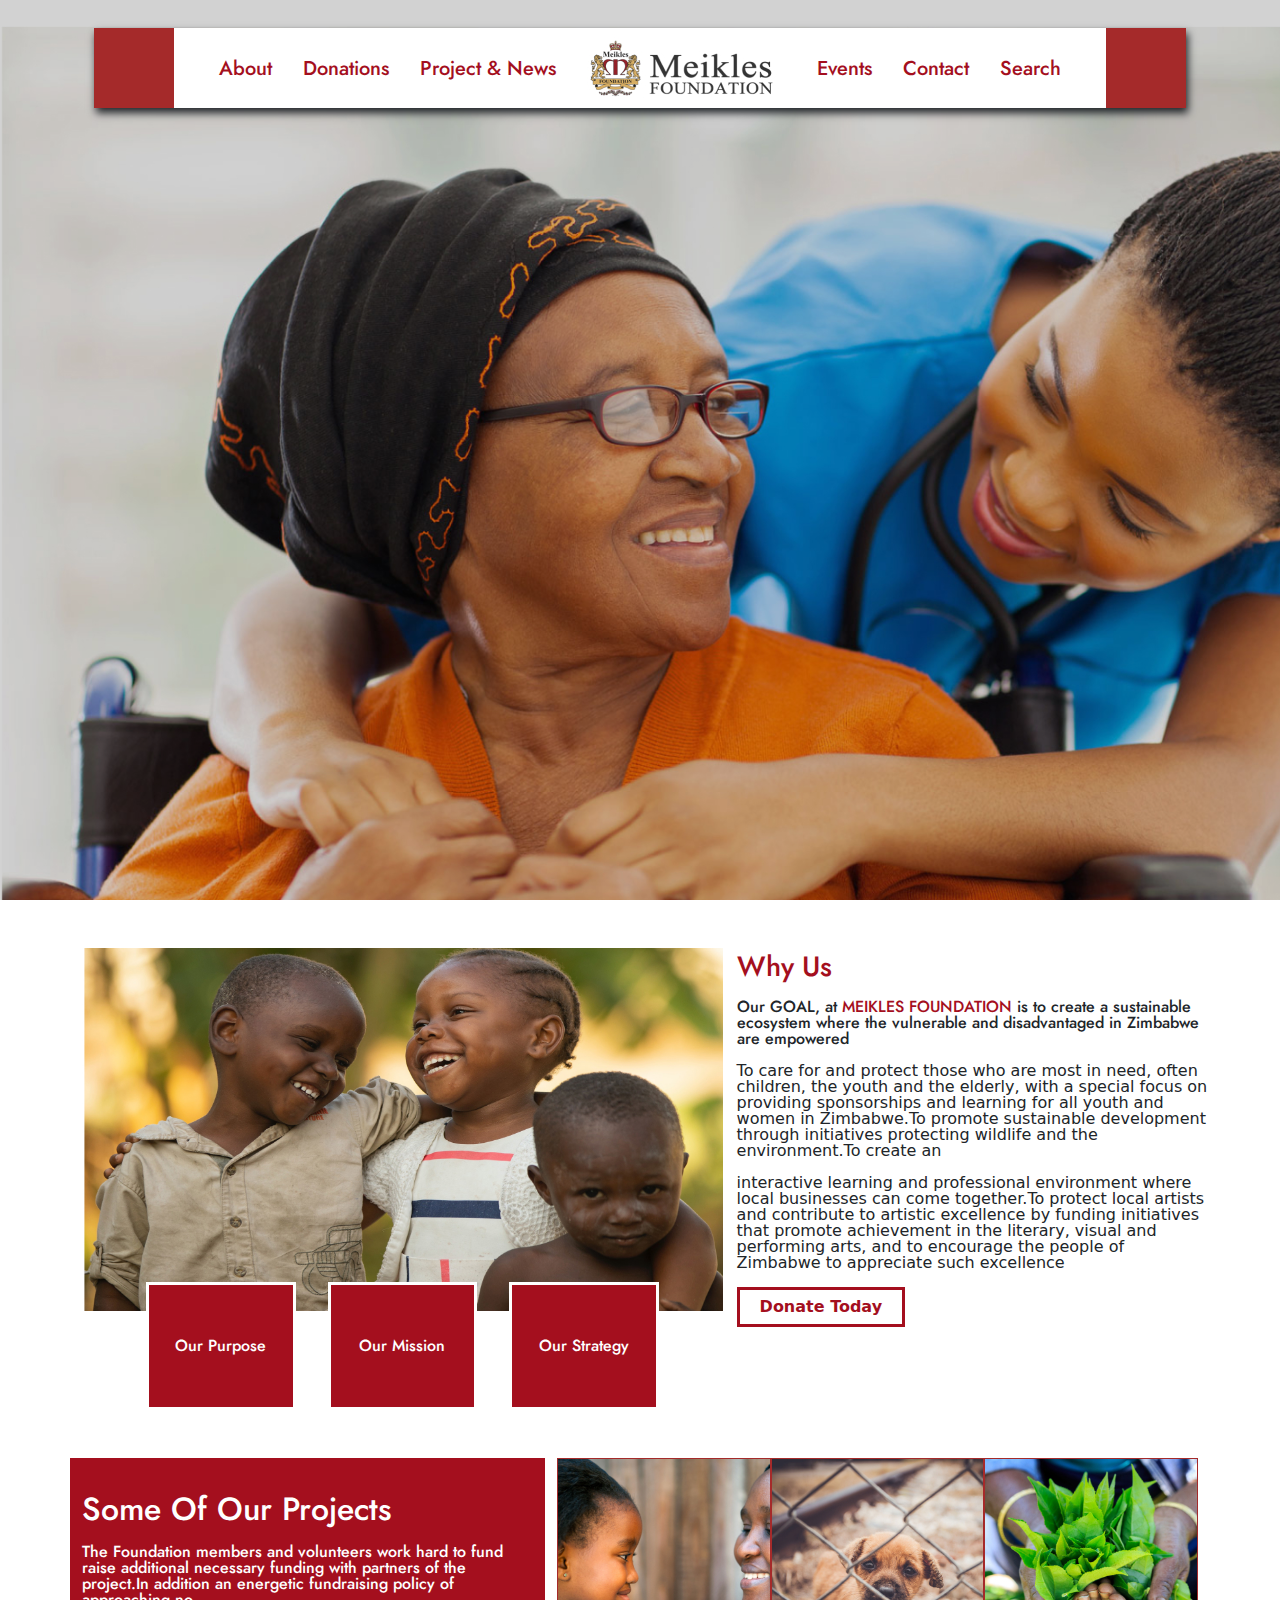
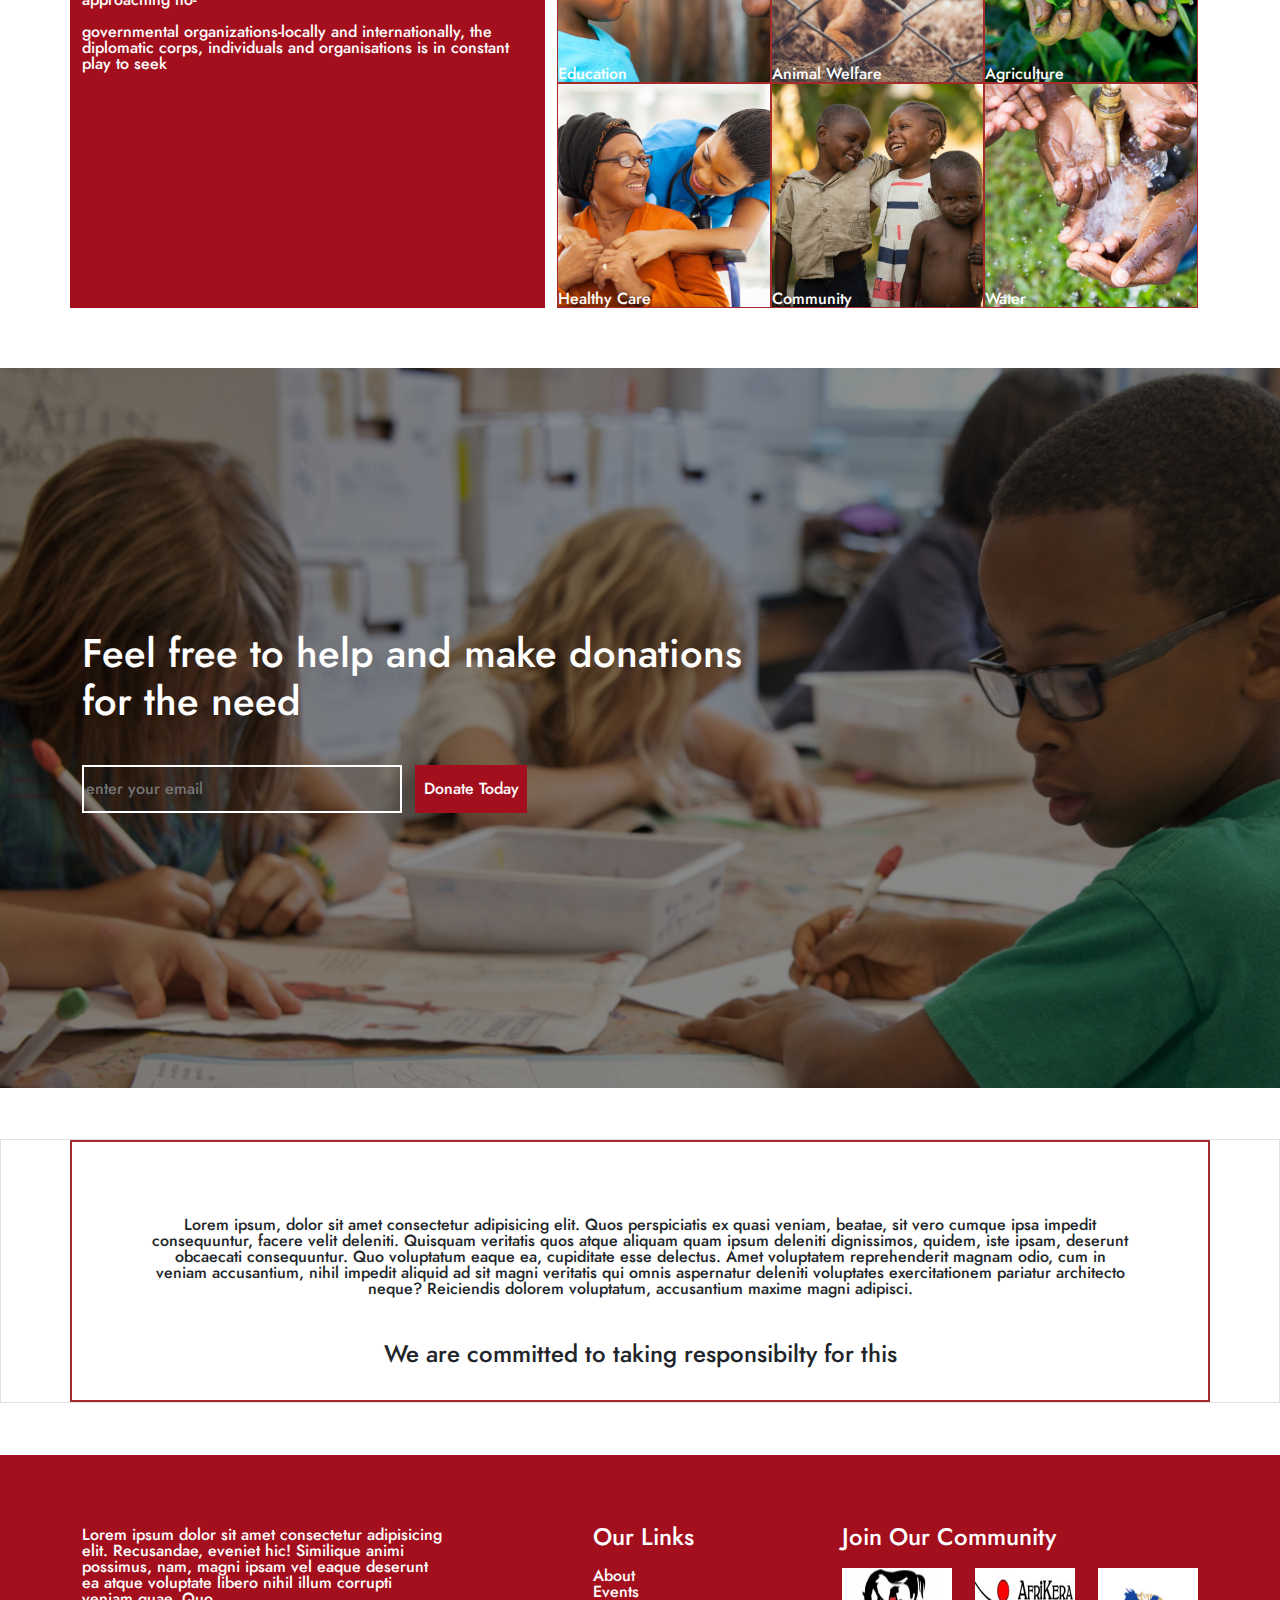
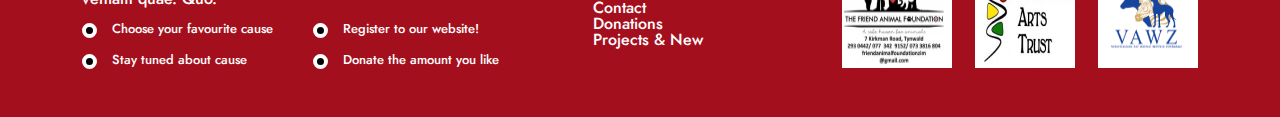
<file: index.html>
<!DOCTYPE html>
<html lang="en">
<head>
    <meta charset="UTF-8">
    <meta name="viewport" content="width=device-width, initial-scale=1.0">
    <link rel="stylesheet" href="../bootstrap/css/bootstrap.min.css">
    <link rel="stylesheet" href="/css/style.css">
    <title>Document</title>
</head>
<body>
 <!-- Creation of Banner Section -->

 <section id="banner">
    <div class="container">
        <nav class="mobile-nav">
            <img src="/images/logo.jpg" alt="MEIKLES" class="mode">
            <div class="hamburger" id="hamburger">
                <div class="line"></div>
                <div class="line"></div>
                <div class="line"></div>
            </div>
        </nav>

        <div class="container">
            <nav class="pc-nav" id="pc-nav">
                <div class="nav-icons"></div>
                <div class="center">
                    <ul>
                        <a href="#">About</a>
                        <a href="#">Donations</a>
                        <a href="#">Project & News</a>
                        <img src="/images/logo.jpg" alt="Meikles Logo">
                        <a href="#">Events</a>
                        <a href="#">Contact</a>
                        <a href="#">Search</a>
                        </ul>
                </div>
                <div class="nav-icons"></div>
            </nav>
        </div>
    </div>
</section>

<section id="why">
    <div class="container">
        <div class="row">
            <div class="col-md-7 left">
                <img src="../images/why us.jpg" alt="image">
                <div class="whyCards">
                    <div class="card">
                        <p>Our Purpose</p>
                    </div>
                    <div class="card">
                        <p>Our Mission</p>
                    </div>
                    <div class="card">
                        <p>Our Strategy</p>
                    </div>
                </div>
            </div>
            <div class="col-md-5 right">
                <h3>Why Us</h3>
                <p class="text">Our GOAL, at <span>MEIKLES FOUNDATION</span> is to create a sustainable ecosystem where the vulnerable and disadvantaged in Zimbabwe are empowered</p>
                <P1>To care for and protect those who are most in need, often children, the youth and the elderly, with a special focus on providing sponsorships and learning for all youth and women in Zimbabwe.To promote sustainable development through initiatives protecting wildlife and the environment.To create an</P1>
                <P1>interactive learning and professional environment where local businesses can come together.To protect local artists and contribute to artistic excellence by funding initiatives that promote achievement in the literary, visual and performing arts, and to encourage the people of Zimbabwe to appreciate such excellence</P1>
                <div class="btn">
                    <a href="#">Donate Today</a>
                </div>
            </div>
        </div>
    </div>
</section>

<section id="projects">
    <div class="container">
        <div class="row">
            <div class="col-md-5 left">
                <div class="text">
                <h2>Some Of Our Projects</h2>
                <p>The Foundation members and volunteers work hard to fund raise additional necessary funding with partners of the project.In addition an energetic fundraising policy of approaching no-</p>
                <p>governmental organizations-locally and internationally, the diplomatic corps, individuals and organisations is in constant play to seek</p>
            </div>
            </div>
            <div class="col-md-7 right">
                <div class="images">
                    
                    <div class="one">
                    <p>Education</p>
                </div>
                   
                    <div class="two">
                    <p>Animal Welfare</p>
                </div>
                   
                    <div class="three">
                    <p>Agriculture</p>
                </div>
            </div>

            <div class="images">
                    <div class="four">
                    <p>Healthy Care</p>
                </div>
                 
                    <div class="five">
                    <p>Community</p>
                </div>
                    
                    <div class="six">
                    <p>Water</p>
                </div>
            
        </div>
    </div>
        </div>
    </div>
</section>

<section class="donations">
    <div class="img">
        <div class="overlay">
            <div class="container">
                <div class="text-five">
                <h3>Feel free to help and make donations </h3>
                <h3>for the need</h3>
            </div>
                <div class="donate">
                <form action="form">
                    <input type="email" id="email" name="email" placeholder="enter your email" required>
                </form>
                <div class="btn">
                <button>Donate Today</button>
            </div>
        </div>
        
    </div>
    </div>
</section>
<section class="border">
    <div class="container">
        <p>Lorem ipsum, dolor sit amet consectetur adipisicing elit. Quos perspiciatis ex quasi veniam, beatae, sit vero cumque ipsa impedit consequuntur, facere velit deleniti. Quisquam veritatis quos atque aliquam quam ipsum deleniti dignissimos, quidem, iste ipsam, deserunt obcaecati consequuntur. Quo voluptatum eaque ea, cupiditate esse delectus. Amet voluptatem reprehenderit magnam odio, cum in veniam accusantium, nihil impedit aliquid ad sit magni veritatis qui omnis aspernatur deleniti voluptates exercitationem pariatur architecto neque? Reiciendis dolorem voluptatum, accusantium maxime magni adipisci.</p>
        <h4>We are committed to taking responsibilty for this</h4>
    </div>
</section>


<section class="footer">
    <div class="container">
      <div class="row">
        <div class="col-md-5 left">
            <div class="lorem">
          <p>Lorem ipsum dolor sit amet consectetur adipisicing elit. Recusandae, eveniet hic! Similique animi possimus, nam, magni ipsam vel eaque deserunt ea atque voluptate libero nihil illum corrupti veniam quae. Quo.</p>
        </div>
          <div class="text-two">
            <div class="dots-container">
                <div class="dot"></div>
                <p>Choose your favourite cause</p>
            </div>
          
          <div class="dots-container">
            <div class="dot"></div>
            <p>Register to our website!</p>
          </div>
        </div>

        <div class="text-two">
            <div class="dots-container">
                <div class="dot"></div>
                <p>Stay tuned about cause</p>
            </div>
          
          <div class="dots-container">
            <div class="dot"></div>
            <p>Donate the amount you like</p>
          </div>
        </div>
      </div>

      <div class="col-md-3 center">
          <h4>Our Links</h4>
          <div class="company">
          <p>About</p>
          <p>Events</p>
          <p>Contact</p>
          <p>Donations</p>
          <p>Projects & New</p>
        </div>
      </div>

      <div class="col-md-4 right">
          <h4>Join Our Community</h4>
          <div class="images-one">
          <img src="/images/footer 1.jpg" alt="">
          <img src="/images/footer 2.jpg" alt="">
          <img src="/images/footer 3.jpg" alt="">
        </div>
      </div>
    </div>
    </div>
</section>

<script src="/script.js"></script>
</body>
</html>
</file>
<file: css/style.css>
/* http://meyerweb.com/eric/tools/css/reset/ 
   v2.0 | 20110126
   License: none (public domain)
*/
@font-face {
  font-family: "Jost500Medium";
  src: url("/fonts/Jost/Jost500Medium.otf");
}
html, body, div, span, applet, object, iframe,
h1, h2, h3, h4, h5, h6, p, blockquote, pre,
a, abbr, acronym, address, big, cite, code,
del, dfn, em, img, ins, kbd, q, s, samp,
small, strike, strong, sub, sup, tt, var,
b, u, i, center,
dl, dt, dd, ol, ul, li,
fieldset, form, label, legend,
table, caption, tbody, tfoot, thead, tr, th, td,
article, aside, canvas, details, embed,
figure, figcaption, footer, header, hgroup,
menu, nav, output, ruby, section, summary,
time, mark, audio, video {
  margin: 0;
  padding: 0;
  border: 0;
  vertical-align: baseline;
}

/* HTML5 display-role reset for older browsers */
article, aside, details, figcaption, figure,
footer, header, hgroup, menu, nav, section {
  display: block;
}

body {
  line-height: 1;
}

ol, ul {
  list-style: none;
}

blockquote, q {
  quotes: none;
}

blockquote:before, blockquote:after,
q:before, q:after {
  content: "";
  content: none;
}

table {
  border-collapse: collapse;
  border-spacing: 0;
}

/*phone styles*/
body {
  overflow-x: hidden;
}

.active .pc-nav {
  display: block !important;
  height: 100vh;
}
.active .pc-nav ul {
  gap: 2rem;
  display: flex;
  flex-direction: column;
}
.active .pc-nav ul a {
  color: rgb(164, 15, 30);
  text-decoration: none;
}
.active .mode {
  height: 0;
  width: 0;
}

#banner {
  background: dimgray;
  width: 100%;
  height: 70vh;
  background-image: url("/images/banner.jpg");
  background-size: cover;
  background-position-x: -120px;
  background-repeat: no-repeat;
  background-blend-mode: overlay;
}
#banner nav {
  width: 100%;
  height: 10vh;
  display: flex;
  align-items: center;
  justify-content: space-between;
}
#banner nav .hamburger {
  height: 30px;
  width: 30px;
  border: 2px solid brown;
  display: flex;
  flex-direction: column;
  justify-content: center;
  align-items: center;
  gap: 5px;
}
#banner nav .hamburger .line {
  height: 2px;
  width: 70%;
  background: brown;
}
#banner .pc-nav {
  display: none;
}

#why {
  padding: 3rem 0;
  width: 100%;
}
#why .container .row .left img {
  width: 100%;
}
#why .container .row .left .whyCards {
  display: flex;
  justify-content: center;
  gap: 10px;
  margin-top: -1rem;
  width: 80%;
  margin-left: 10%;
}
#why .container .row .left .whyCards .card {
  width: 30%;
  height: 10vh;
  border-radius: 0;
  display: flex;
  align-items: center;
  justify-content: center;
  color: white;
  background: rgb(164, 15, 30);
  border: 3px solid white;
  text-align: center;
}
#why .container .row .left .whyCards .card p {
  font-weight: 500;
  font-family: "Jost500Medium";
}
#why .container .row .right {
  display: flex;
  flex-direction: column;
  gap: 1rem;
  padding: 0.1rem;
}
#why .container .row .right h3 {
  color: rgb(164, 15, 30);
  font-family: "Jost500Medium";
}
#why .container .row .right .text {
  font-weight: 500;
  font-family: "Jost500Medium";
}
#why .container .row .right .text span {
  color: rgb(164, 15, 30);
}
#why .container .row .right p1 {
  font-weight: 400;
}
#why .container .row .right .btn {
  width: -moz-fit-content;
  width: fit-content;
  padding: 5px 20px;
  border: 3px solid rgb(164, 15, 30);
  border-radius: 0;
}
#why .container .row .right .btn a {
  color: rgb(164, 15, 30);
  font-weight: 600;
  text-decoration: none;
}

#projects {
  font-family: "Jost500Medium";
}
#projects .container .row .left {
  background: rgb(164, 15, 30);
  color: white;
  height: 50vh;
}
#projects .container .row .left h2 {
  margin-top: 1em;
}
#projects .container .row .left p {
  padding-top: 1em;
}
#projects .container .row .left .text {
  margin-bottom: 2em;
}
#projects .container .row .right .images {
  display: flex;
  justify-content: center;
  align-items: center;
}
#projects .container .row .right .images .one {
  background-image: url("/images/education.jpg");
  height: 25vh;
  width: 50vw;
  display: flex;
  flex-direction: column;
  justify-content: end;
  align-items: baseline;
  text-align: end;
  background-size: cover;
  color: white;
  border: 1px solid brown;
}
#projects .container .row .right .images .two {
  background-image: url("/images/animal welfare.jpg");
  height: 25vh;
  width: 50vw;
  display: flex;
  flex-direction: column;
  justify-content: end;
  align-items: baseline;
  text-align: end;
  color: white;
  background-size: cover;
  border: 1px solid brown;
}
#projects .container .row .right .images .three {
  background-image: url("/images/agriculture.jpg");
  height: 25vh;
  width: 50vw;
  display: flex;
  flex-direction: column;
  justify-content: end;
  align-items: baseline;
  text-align: end;
  color: white;
  background-size: cover;
  border: 1px solid brown;
}
#projects .container .row .right .images .four {
  background-image: url("/images/health care.jpg");
  height: 25vh;
  width: 50vw;
  display: flex;
  flex-direction: column;
  justify-content: end;
  align-items: baseline;
  text-align: end;
  color: white;
  background-size: cover;
  border: 1px solid brown;
}
#projects .container .row .right .images .five {
  background-image: url("/images/community.jpg");
  height: 25vh;
  width: 50vw;
  display: flex;
  flex-direction: column;
  justify-content: end;
  align-items: baseline;
  text-align: end;
  color: white;
  background-size: cover;
  border: 1px solid brown;
}
#projects .container .row .right .images .six {
  background-image: url("/images/water.jpg");
  height: 25vh;
  width: 50vw;
  display: flex;
  flex-direction: column;
  justify-content: end;
  align-items: baseline;
  text-align: end;
  color: white;
  background-size: cover;
  border: 1px solid brown;
}

.donations {
  margin-top: 60px;
  font-family: "Jost500Medium";
}
.donations .img {
  width: 100%;
  background-image: url("/images/donate.jpg");
  background-size: cover;
  background-repeat: no-repeat;
  position: relative;
  height: 80vh;
}
.donations .img .overlay {
  background-color: rgba(0, 0, 0, 0.445);
  color: white;
  height: 100%;
  display: flex;
  align-items: center;
  text-align: left;
  justify-content: center;
  padding-bottom: 5px;
}
.donations .img .overlay .container h3 {
  width: 60%;
  color: white;
}
.donations .img .overlay .container .donate {
  display: flex;
  flex-direction: row;
  align-items: center;
}
.donations .img .overlay .container .donate form input {
  width: 8rem;
  border: 2px solid white;
  color: white;
  background-color: transparent;
  margin-top: 2em;
  height: 3rem;
}
.donations .img .overlay .container .btn {
  gap: 20px;
  margin-top: 2rem;
}
.donations .img .overlay .container button {
  border: none;
  background-color: rgb(164, 15, 30);
  width: 8rem;
  color: white;
  height: 3rem;
}

.border {
  font-family: "Jost500Medium";
}
.border .container {
  padding: 2rem;
  border: 2px solid rgb(164, 15, 30);
  width: 100%;
}

.footer {
  font-family: "Jost500Medium";
  overflow-y: hidden;
  background: rgb(164, 15, 30);
  padding: 3rem;
  color: white;
}
.footer .container {
  padding-top: 0, 5rem;
}
.footer .container .row .left .lorem {
  width: 80%;
  margin-top: 0.5rem;
}
.footer .container .row .left .text-two {
  display: flex;
  padding-top: 1rem;
  gap: 10px;
}
.footer .container .row .left .text-two .dots-container {
  display: flex;
  gap: 15px;
  width: 17rem;
}
.footer .container .row .left .text-two .dot {
  height: 15px;
  width: 15px;
  background-color: black;
  color: white;
  border: 4px solid white;
  border-radius: 50%;
}
.footer .container .row .left .text-two p {
  font-size: 13px;
}
.footer .container .row .left .text-three {
  display: flex;
  gap: 64px;
  padding-top: 1rem;
}
.footer .container .row .left .text-three .dots-container {
  display: flex;
  gap: 15px;
}
.footer .container .row .left .text-three .dot {
  height: 15px;
  width: 15px;
  background-color: black;
  color: white;
  border: 4px solid white;
  border-radius: 50%;
  gap: 20px;
}
.footer .container .row .left .text-three p {
  font-size: 13px;
}
.footer .container .row .center {
  margin-top: 3rem;
}
.footer .container .row .center .company {
  padding-top: 1rem;
}
.footer .container .row .right {
  margin-top: 3rem;
}
.footer .container .row .right .images-one {
  display: flex;
  justify-content: space-between;
  padding-top: 1em;
  gap: 5px;
}

.border {
  margin: 4% 0;
}
.border .container {
  text-align: center;
  border: 2px solid brown;
}
.border .container p {
  margin: 4%;
}

/*
####################################################
M E D I A  Q U E R I E S
####################################################
*/
/*
::::::::::::::::::::::::::::::::::::::::::::::::::::
Bootstrap 4 breakpoints
*/
/* 
Extra small devices (portrait phones, less than 576px) 
No media query since this is the default in Bootstrap because it is "mobile first"
*/
/* Small devices (landscape phones, 576px and up) */
/* Medium devices (tablets, 768px and up) The navbar toggle appears at this breakpoint */
@media (min-width: 768px) {
  #banner {
    height: 80vh;
    background-position: -270px;
  }
  #why .container .row .left img {
    width: 100%;
    height: 30vh;
  }
  .donations {
    margin-top: 60px;
    font-family: "Jost500Medium";
  }
  .donations .img {
    width: 100%;
    background-image: url("/images/donate.jpg");
    background-size: cover;
    background-repeat: no-repeat;
    position: relative;
    height: 80vh;
  }
  .donations .img .overlay {
    background-color: rgba(0, 0, 0, 0.445);
    color: white;
    height: 100%;
    display: flex;
    align-items: center;
    text-align: left;
    justify-content: center;
    padding-bottom: 5px;
  }
  .donations .img .overlay .container h3 {
    width: 60%;
    color: white;
  }
  .donations .img .overlay .container .donate {
    display: flex;
    flex-direction: row;
    align-items: center;
  }
  .donations .img .overlay .container .donate form input {
    width: 20rem;
    border: 2px solid white;
    color: white;
    background-color: transparent;
    margin-top: 2em;
    height: 3rem;
  }
  .donations .img .overlay .container .btn {
    gap: 20px;
    margin-top: 2rem;
  }
  .donations .img .overlay .container button {
    border: none;
    background-color: rgb(164, 15, 30);
    width: 7rem;
    color: white;
    height: 3rem;
  }
}
/* Large devices (desktops, 992px and up) */
@media (min-width: 992px) {
  #banner {
    height: 100vh;
    background-image: url("/images/banner.jpg");
    background-size: cover;
    background-repeat: no-repeat;
    background-blend-mode: overlay;
    background-position-x: 0;
  }
  #banner .mobile-nav {
    display: none;
  }
  #banner .container {
    width: 100%;
    height: 15vh;
    align-content: center;
  }
  #banner .container .pc-nav {
    display: block;
    display: flex;
    background: white;
    height: -moz-fit-content;
    height: fit-content;
    box-shadow: 2px 5px 8px;
  }
  #banner .container .pc-nav .nav-icons {
    width: 5rem;
    height: 5rem;
    background: brown;
  }
  #banner .container .pc-nav .center {
    width: 80%;
  }
  #banner .container .pc-nav .center ul {
    display: flex;
    justify-content: space-around;
    align-items: center;
  }
  #banner .container .pc-nav .center ul a {
    font-weight: 500;
    font-size: 20px;
    text-decoration: none;
    color: rgb(164, 15, 30);
    font-family: "Jost500Medium";
  }
  #banner .container .pc-nav .center ul a img {
    height: 2rem;
  }
  #why .container .row .left img {
    height: auto;
  }
  #why .container .row .left .whyCards {
    display: flex;
    justify-content: center;
    gap: 1rem;
    margin-top: -2rem;
  }
  #why .container .row .left .whyCards .card {
    width: 9rem;
    height: 8rem;
  }
}
/* Extra large devices (large desktops, 1200px and up) */
@media (min-width: 1200px) {
  #why .container .row .left .whyCards {
    display: flex;
    justify-content: center;
    gap: 2rem;
    margin-top: -2rem;
  }
  #why .container .row .left .whyCards .card {
    width: 12rem;
    height: 8rem;
  }
  .donations {
    margin-top: 60px;
    font-family: "Jost500Medium";
  }
  .donations .img {
    width: 100%;
    background-image: url("/images/donate.jpg");
    background-size: cover;
    background-repeat: no-repeat;
    position: relative;
    height: 80vh;
  }
  .donations .img .overlay {
    background-color: rgba(0, 0, 0, 0.445);
    color: white;
    height: 100%;
    display: flex;
    align-items: center;
    text-align: left;
    justify-content: center;
    padding-bottom: 5px;
  }
  .donations .img .overlay .container .text-five h3 {
    width: 60%;
    color: white;
    font-size: 40px;
  }
  .donations .img .overlay .donate {
    display: flex;
    flex-direction: row;
    align-items: center;
  }
  .donations .img .overlay .donate form input {
    width: 20rem;
    border: 2px solid white;
    color: white;
    background-color: transparent;
    margin-top: 2em;
    height: 3rem;
  }
  .donations .img .overlay .btn {
    gap: 20px;
    margin-top: 2rem;
  }
  .donations .img .overlay button {
    border: none;
    background-color: rgb(164, 15, 30);
    width: 8rem;
    color: white;
    height: 3rem;
  }
  .footer {
    font-family: "Jost500Medium";
    overflow-y: hidden;
    background: rgb(164, 15, 30);
    padding: 3rem;
    color: white;
  }
  .footer .container {
    padding-top: 1rem;
  }
  .footer .container .row .left .lorem {
    width: 80%;
    margin-top: 0.5rem;
  }
  .footer .container .row .left .text-two {
    display: flex;
    padding-top: 1rem;
    gap: 10px;
  }
  .footer .container .row .left .text-two .dots-container {
    display: flex;
    gap: 15px;
    width: 17rem;
  }
  .footer .container .row .left .text-two .dot {
    height: 15px;
    width: 15px;
    background-color: black;
    color: white;
    border: 4px solid white;
    border-radius: 50%;
  }
  .footer .container .row .left .text-two p {
    font-size: 13px;
  }
  .footer .container .row .left .text-three {
    display: flex;
    gap: 64px;
    padding-top: 1rem;
  }
  .footer .container .row .left .text-three .dots-container {
    display: flex;
    gap: 15px;
  }
  .footer .container .row .left .text-three .dot {
    height: 15px;
    width: 15px;
    background-color: black;
    color: white;
    border: 4px solid white;
    border-radius: 50%;
    gap: 20px;
  }
  .footer .container .row .left .text-three p {
    font-size: 13px;
  }
  .footer .container .row .center {
    padding-left: rem;
  }
  .footer .container .row .center .company {
    padding-top: 1rem;
  }
  .footer .container .row .right .images-one {
    display: flex;
    justify-content: space-between;
    padding-top: 1em;
    gap: 5px;
  }
  .border {
    margin: 4% 0;
  }
  .border .container {
    text-align: center;
    border: 2px solid brown;
  }
  .border .container p {
    margin: 4%;
  }
  .footer {
    font-family: "Jost500Medium";
    overflow-y: hidden;
    background: rgb(164, 15, 30);
    padding: 3rem;
    color: white;
  }
  .footer .container {
    padding-top: 1rem;
  }
  .footer .container .row .left .lorem {
    width: 80%;
    margin-top: 0.5rem;
  }
  .footer .container .row .left .text-two {
    display: flex;
    padding-top: 1rem;
    gap: 10px;
  }
  .footer .container .row .left .text-two .dots-container {
    display: flex;
    gap: 15px;
    width: 17rem;
  }
  .footer .container .row .left .text-two .dot {
    height: 15px;
    width: 15px;
    background-color: black;
    color: white;
    border: 4px solid white;
    border-radius: 50%;
  }
  .footer .container .row .left .text-two p {
    font-size: 13px;
  }
  .footer .container .row .left .text-three {
    display: flex;
    gap: 64px;
    padding-top: 1rem;
  }
  .footer .container .row .left .text-three .dots-container {
    display: flex;
    gap: 15px;
  }
  .footer .container .row .left .text-three .dot {
    height: 15px;
    width: 15px;
    background-color: black;
    color: white;
    border: 4px solid white;
    border-radius: 50%;
    gap: 20px;
  }
  .footer .container .row .left .text-three p {
    font-size: 13px;
  }
  .footer .container .row .center {
    margin-top: 0.3rem;
    padding-left: 3rem;
  }
  .footer .container .row .center .company {
    padding-top: 1rem;
  }
  .footer .container .row .right {
    margin-top: 0.3rem;
  }
  .footer .container .row .right .images-one {
    display: flex;
    justify-content: space-between;
    padding-top: 1em;
    gap: 5px;
  }
  .border {
    margin: 4% 0;
  }
  .border .container {
    text-align: center;
    border: 2px solid brown;
  }
  .border .container p {
    margin: 4%;
  }
}
/*
::::::::::::::::::::::::::::::::::::::::::::::::::::
Custom media queries
*/
/* Set width to make card deck cards 100% width *//*# sourceMappingURL=style.css.map */
</file>
